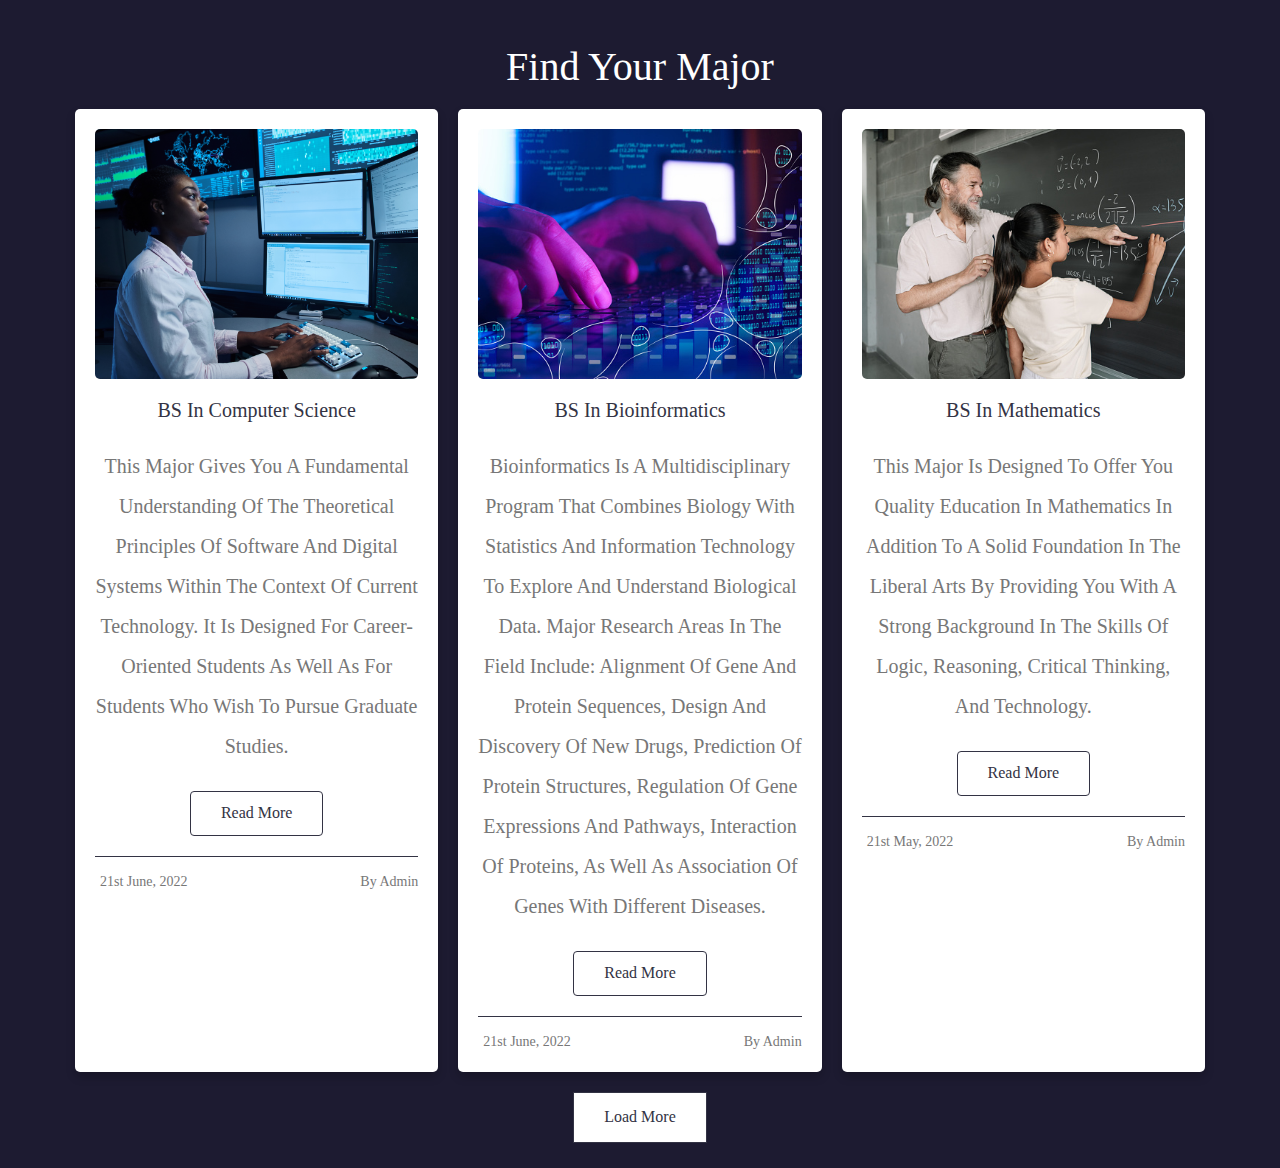
<file: UMS/findMajor.html>
<!DOCTYPE html>
<html>

<head>
    <meta charset="utf-8">
    <title>Find Your Major</title>
    <link rel="stylesheet" href="css/style2.css">
    <meta charset="utf-8">
    <meta http-equiv="X-UA-Compatible" content="IE=edge">
    <meta name="viewport" content="width=device-width, initial-scale=1">

    <link rel="stylesheet" href="https://cdn.jsdelivr.net/npm/bootstrap@3.3.7/dist/css/bootstrap.min.css"
        integrity="sha384-BVYiiSIFeK1dGmJRAkycuHAHRg32OmUcww7on3RYdg4Va+PmSTsz/K68vbdEjh4u" crossorigin="anonymous">

</head>

<body>
    <style>
        * {
            font-family: 'Times New Roman', Times, serif;
            margin: 0;
            padding: 0;
            box-sizing: border-box;
            outline: none;
            border: none;
            text-decoration: none;
            text-transform: capitalize;
            transition: all .2s linear;
        }

        body {
            background-color: #1d1b31;
            overflow: scroll;
        }

        .container {
            max-width: 1200px;
            margin: 0 auto;
            text-align: center;
            padding: 25px 20px;
        }

        .container .heading {
            font-size: 40px;
            margin-bottom: 20px;
            color: #fff;
        }

        .container .box-container {
            display: grid;
            grid-template-columns: repeat(auto-fit, minmax(350px, 1fr));
            gap: 20px;
        }

        .container .box-container .box {
            background-color: #fff;
            padding: 20px;
            border-radius: 5px;
            box-shadow: 0 5px 10px rgba(0, 0, 0, .2);
            display: none;
        }

        .container .box-container .box:nth-child(1),
        .container .box-container .box:nth-child(2),
        .container .box-container .box:nth-child(3) {
            display: inline-block;
        }

        .container .box-container .box .image {
            margin-bottom: 20px;
            overflow: hidden;
            height: 250px;
            border-radius: 5px;
        }

        .container .box-container .box .image img {
            height: 100%;
            width: 100%;
            object-fit: cover;
        }

        .container .box-container .box:hover .image img {
            transform: scale(1.1);
        }

        .container .box-container .box .content h3 {
            font-size: 20px;
            color: #334;
        }

        .container .box-container .box .content p {
            font-size: 20px;
            color: #777;
            line-height: 2;
            padding: 15px 0;
        }

        .container .box-container .box .content .btn {
            display: inline-block;
            padding: 10px 30px;
            border: 1px solid #334;
            color: #334;
            font-size: 16px;
        }

        .container .box-container .box .content .btn:hover {
            background-color:  #2980b9;;
            border-color: #2980b9;
            color: #fff;
        }

        .container .box-container .box .content .icons {
            display: flex;
            align-items: center;
            justify-content: space-between;
            margin-top: 20px;
            padding-top: 15px;
            border-top: 1px solid #334;
        }

        .container .box-container .box .content .icons span {
            font-size: 14px;
            color: #777;
        }

        .container .box-container .box .content .icons span i {
            padding-right: 5px;
            color: crimson;
        }

        #load-more {
            margin-top: 20px;
            display: inline-block;
            padding: 13px 30px;
            border: 1px solid #334;
            color: #334;
            font-size: 16px;
            background-color: #fff;
            cursor: pointer;
        }

        #load-more:hover {
            background-color: #2980b9;
            border-color: #2980b9;
            color: #fff;
        }

        @media (max-width:450px) {
            .container .heading {
                font-size: 25px;
            }

            .container .box-container {
                grid-template-columns: 1fr;
            }

            .container .box-container .box image {
                height: 200px;
            }

            .container .box-container .box .content p {
                font-size: 12px;
            }

            .container .box-container .box .content .icons span {
                font-size: 12px;
            }
        }
    </style>
    <div class="container">
        <h1 class="heading">Find Your Major</h1>
        <div class="box-container">
            <div class="box">
                <div class="image">
                    <img src="images/BsinCs.jpg" alt="">
                </div>
                <div class="content">
                    <h3>BS in Computer Science</h3>
                    <p>This major gives you a fundamental understanding of the theoretical principles of software and
                        digital systems within the context of current technology. It is designed for career-oriented
                        students as well as for students who wish to pursue graduate studies.</p>
                    <a href="#" class="btn">read more</a>
                    <div class="icons">
                        <span><i class="fas fa-calendar"></i> 21st June, 2022</span>
                        <span><i class="fas fa-user"></i>by admin</span>
                    </div>
                </div>
            </div>

            <div class="box">
                <div class="image">
                    <img src="images/bioinfo.jpg" alt="">
                </div>
                <div class="content">
                    <h3>BS in Bioinformatics</h3>
                    <p>Bioinformatics is a multidisciplinary program that combines biology with statistics and
                        information technology to explore and understand biological data. Major research areas in the
                        field include: alignment of gene and protein sequences, design and discovery of new drugs,
                        prediction of protein structures, regulation of gene expressions and pathways, interaction of
                        proteins, as well as association of genes with different diseases.</p>
                    <a href="#" class="btn">read more</a>
                    <div class="icons">
                        <span><i class="fas fa-calendar"></i> 21st June, 2022</span>
                        <span><i class="fas fa-user"></i>by admin</span>
                    </div>
                </div>
            </div>

            <div class="box">
                <div class="image">
                    <img src="images/maths.jpg" alt="">
                </div>
                <div class="content">
                    <h3>BS in Mathematics</h3>
                    <p>This major is designed to offer you quality education in mathematics in addition to a solid
                        foundation in the liberal arts by providing you with a strong background in the skills of logic,
                        reasoning, critical thinking, and technology.</p>
                    <a href="#" class="btn">read more</a>
                    <div class="icons">
                        <span><i class="fas fa-calendar"></i> 21st may, 2022</span>
                        <span><i class="fas fa-user"></i>by admin</span>
                    </div>
                </div>
            </div>

            <div class="box">
                <div class="image">
                    <img src="images/actuarial.jpg" alt="">
                </div>
                <div class="content">
                    <h3>Executive MA in Actuarial Science</h3>
                    <p>Actuaries are risk management experts who use mathematics, financial theory, probability, and
                        statistics to predict the likelihood of events and create innovative solutions to minimize risk
                        and its impact. They are creative thinkers, problem solvers, analysts and experienced business
                        professionals with a wide understanding of financial structures.</p>
                    <a href="#" class="btn">read more</a>
                    <div class="icons">
                        <span><i class="fas fa-calendar"></i> 21st may, 2022</span>
                        <span><i class="fas fa-user"></i>by admin</span>
                    </div>
                </div>
            </div>

            <div class="box">
                <div class="image">
                    <img src="images/appliedcomp.jpg" alt="">
                </div>
                <div class="content">
                    <h3>MS in Applied and Computational Mathematics</h3>
                    <p>This research-oriented program presents you with a unique opportunity to conduct high quality
                        research on problems of significant impact in applied sciences.</p>
                    <a href="#" class="btn">read more</a>
                    <div class="icons">
                        <span><i class="fas fa-calendar"></i> 21st June, 2022</span>
                        <span><i class="fas fa-user"></i>by admin</span>
                    </div>
                </div>
            </div>

            <div class="box">
                <div class="image">
                    <img src="images/msincs.jpg" alt="">
                </div>
                <div class="content">
                    <h3>MS in Computer Science</h3>
                    <p>Graduate work in computer science involves the study of the development of physical and
                        theoretical design and understanding of computer systems, as well as the implementation of those
                        developments into everyday life.</p>
                    <a href="#" class="btn">read more</a>
                    <div class="icons">
                        <span><i class="fas fa-calendar"></i> 21st June, 2022</span>
                        <span><i class="fas fa-user"></i>by admin</span>
                    </div>
                </div>
            </div>

            <div class="box">
                <div class="image">
                    <img src="images/online.jpg" alt="">
                </div>
                <div class="content">
                    <h3>MS in Computer Science(Online)</h3>
                    <p>this program gives you the relevant experience you need to meet the global demand for computer
                        science experts and apply what you learn across industries. Customize your studies by choosing
                        from two focus area options and solve real-world problems while building skill sets employers
                        want.</p>
                    <a href="#" class="btn">read more</a>
                    <div class="icons">
                        <span><i class="fas fa-calendar"></i> 21st June, 2022</span>
                        <span><i class="fas fa-user"></i>by admin</span>
                    </div>
                </div>
            </div>

            <div class="box">
                <div class="image">
                    <img src="images/ms.jpg" alt="">
                </div>
                <div class="content">
                    <h3>Minor in Computer Science</h3>
                    <p>This program will provide you with computing skills to be better prepared for the job market. You will
                        also gain basic knowledge of the computing field, related principles, and tools..</p>
                    <a href="#" class="btn">read more</a>
                    <div class="icons">
                        <span><i class="fas fa-calendar"></i> 21st June, 2022</span>
                        <span><i class="fas fa-user"></i>by admin</span>
                    </div>
                </div>
            </div>

            <div class="box">
                <div class="image">
                    <img src="images/mathsmin.jpg" alt="">
                </div>
                <div class="content">
                    <h3>Minor in Mathematics</h3>
                    <p>This program will provide you with a strong background in the skills of logic, reasoning, and critical
                        thinking.</p>
                    <a href="#" class="btn">read more</a>
                    <div class="icons">
                        <span><i class="fas fa-calendar"></i> 21st June, 2022</span>
                        <span><i class="fas fa-user"></i>by admin</span>
                    </div>
                </div>
            </div>

        </div>
        <div id="load-more">load more</div>
    </div>
    <script>

        let loadMoreBtn = document.querySelector('#load-more');
        let currentItem = 3;

        loadMoreBtn.onclick = () => {
            let boxes = [...document.querySelectorAll('.container .box-container .box')];
            for (var i = currentItem; i < currentItem + 3; i++) {
                boxes[i].style.display = 'inline-block';
            }
            currentItem += 3;

            if (currentItem >= boxes.length) {
                loadMoreBtn.style.display = 'none';
            }
        }

    </script>
</body>

</html>
</file>
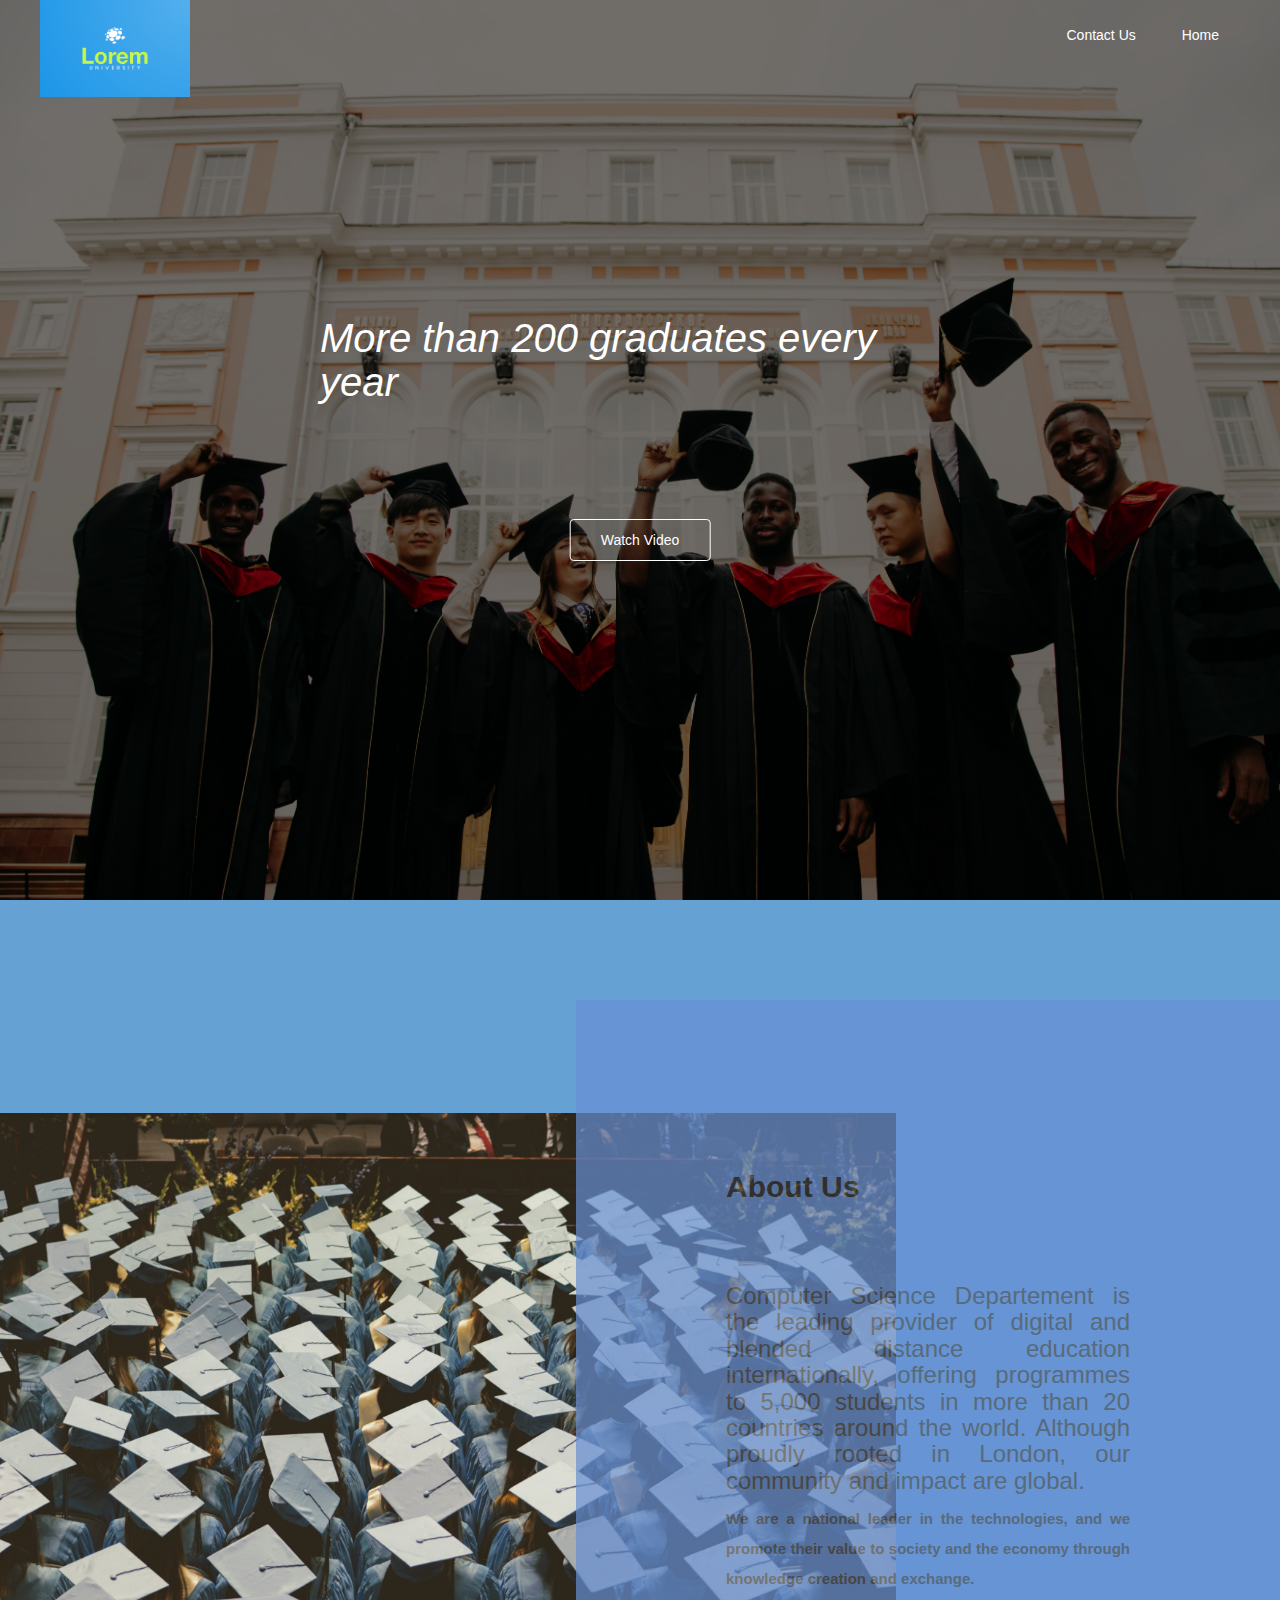
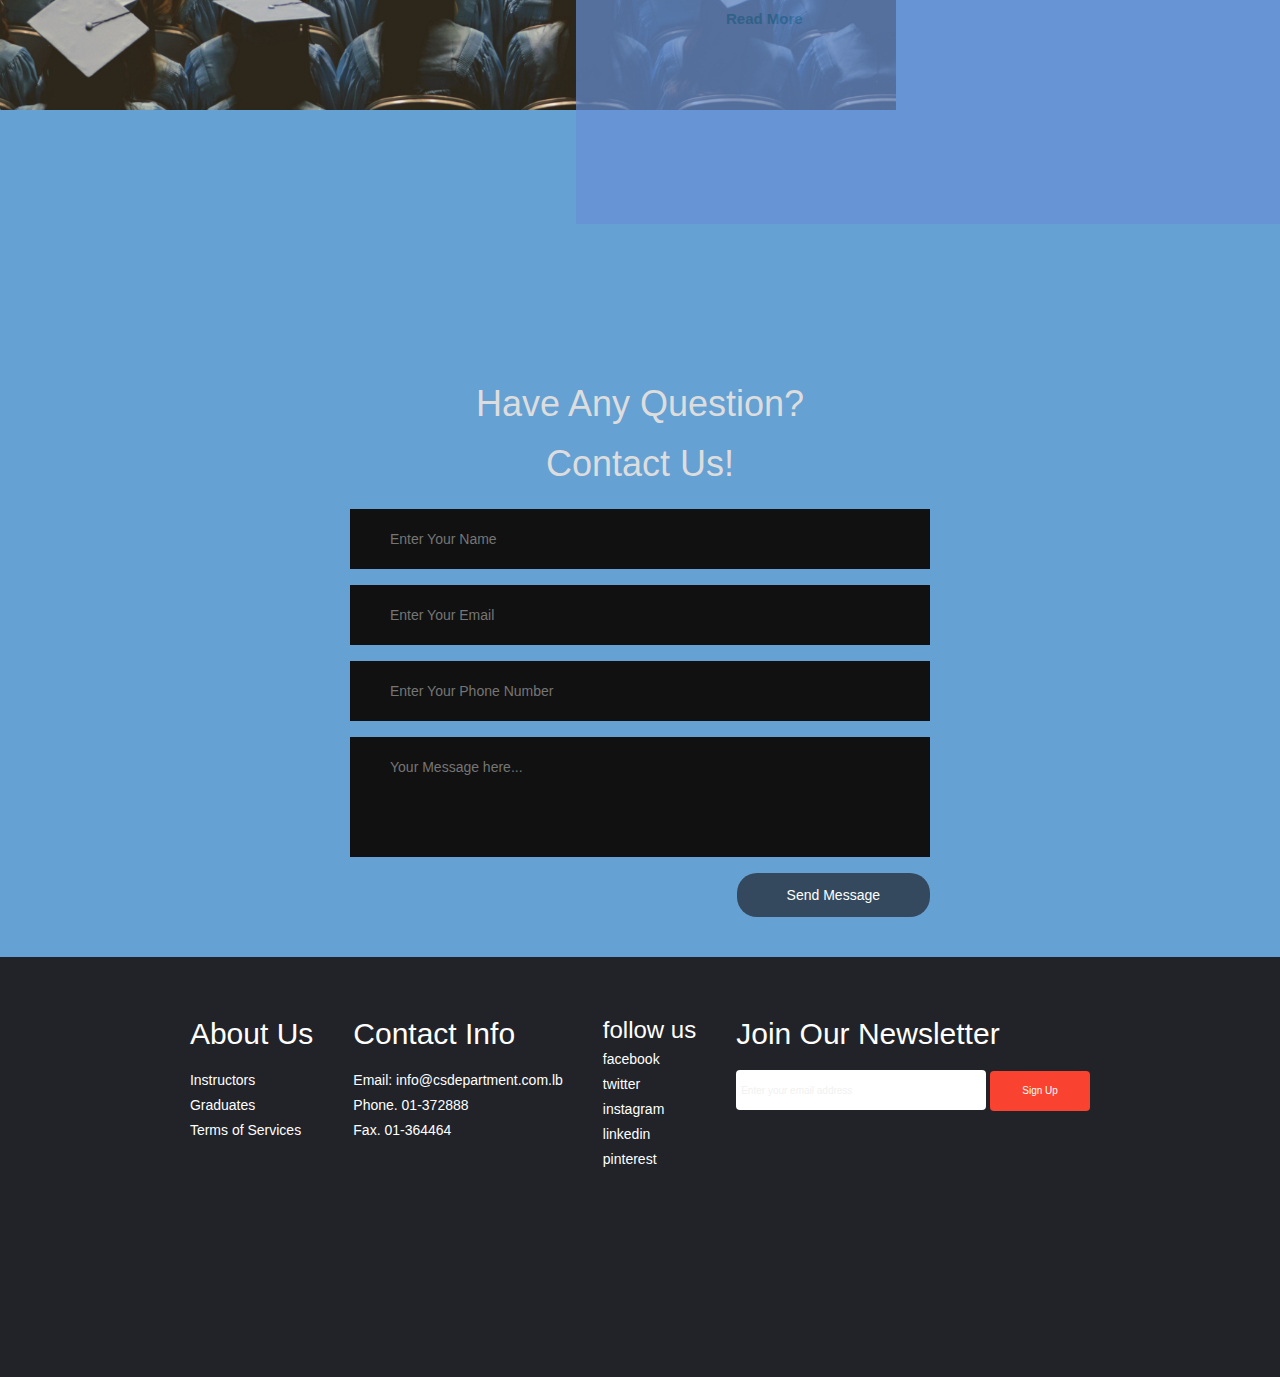
<file: UMS/graduates.html>
<!DOCTYPE html>
<html>

<head>
    <meta charset="utf-8">
    <title>Graduates</title>
    <meta charset="utf-8">
    <meta http-equiv="X-UA-Compatible" content="IE=edge">
    <meta name="viewport" content="width=device-width, initial-scale=1">

    <link rel="stylesheet" href="https://cdn.jsdelivr.net/npm/bootstrap@3.3.7/dist/css/bootstrap.min.css"
        integrity="sha384-BVYiiSIFeK1dGmJRAkycuHAHRg32OmUcww7on3RYdg4Va+PmSTsz/K68vbdEjh4u" crossorigin="anonymous">

</head>
<style>
    header {
        background: linear-gradient(rgba(0, 0, 0, 0.5), rgba(0, 0, 0, 0.5)), url("images/grads2.jpg");
        height: 100vh;
        background-size: cover;
        background-position: center;
    }

    body {
        overflow: scroll;
    }

    .center {
        display: block;
        margin-left: auto;
        margin-right: auto;
        width: 50%;
    }

    ul {
        float: right;
        list-style-type: none;
        margin-top: 25px;
        list-style-type: none;
        padding: 0;
    }

    ul li {
        display: inline-block;

    }

    ul li a {
        text-decoration: none;
        color: #fff;
        padding: 5px 20px;
        border: 1px solid transparent;
        transition: 0.6s ease;

    }

    ul li a:hover {
        background-color: #fff;
        color: #000;
    }

    ul li.active a {
        background-color: #fff;
        color: #000;
    }

    .logo img {
        float: left;
        width: 150px;
        height: auto;
    }

    .main {
        max-width: 1200px;
        margin: auto;
    }

    .title {
        position: absolute;
        top: 40%;
        left: 50%;
        transform: translate(-50%, -50%);
    }

    .title h1 {
        color: #fff;
        font-size: 60px;
        font-style: italic;
    }

    .title h4 {
        color: #fff;
        font-size: 40px;
        font-style: italic;
    }

    .button {
        position: absolute;
        top: 60%;
        left: 50%;
        transform: translate(-50%, -50%);
    }

    .btn {
        border: 1px solid #fff;
        padding: 10px 30px;
        color: #fff;
        text-decoration: none;
        transition: 0.6s ease;
        display: inline-block;
    }

    .btn:hover {
        background-color: #fff;
        color: #000;

    }




    .aboutuss {
        background: url('images/grads.jpg') no-repeat left;
        background-size: 70%;
        background-color: #66a1d4;
        overflow: hidden;
        padding: 100px 0;
    }

    .readbutton {

        position: absolute;
        top: 60%;
        left: 50%;
        transform: translate(-50%, -50%);

    }

    .inner-container {
        width: 55%;
        float: right;
        opacity: 0.7;
        background-color: #668fd4;
        padding: 150px;
    }

    .inner-container h1 {
        margin-bottom: 30px;
        font-size: 30px;
        font-weight: 900;
    }

    .text {
        font-size: 15px;
        color: #545454;
        font-weight: bolder;
        line-height: 30px;
        text-align: justify;
        margin-bottom: 40px;
    }

    .wrapper {
        font-family: 'raleway';
        display: flex;
        margin: 0 auto;
        justify-content: center;
        align-content: center;
        flex-direction: column;
        background-color: #66a1d4;
        padding: 4em;
        padding-bottom: 0;
    }

    .contact-box {
        background-color: #66a1d4;

        padding: 40px 0;
    }

    .contact-box h1 {
        text-align: center;
        color: #ddd;
    }

    .border {
        width: 100px;
        height: 10px;
        background-color: #66a1d4;

        margin: 40px auto;
    }

    .contact-form {
        max-width: 600px;
        margin: auto;
        padding: 0 10px;
        overflow: hidden;
    }

    .contactxt {
        display: block;
        width: 100%;
        box-sizing: border-box;
        margin: 16px 0;
        border: 0;
        background: #111;
        padding: 20px 40px;
        outline: none;
        color: #ddd;
        transition: 0.5s;
    }

    .contactxt:focus {
        box-shadow: 0 0 10px 4px #34495e;
    }



    .contactbutton {
        float: right;
        border: 0;
        background: #34495e;
        color: #fff;
        padding: 12px 50px;
        border-radius: 20px;
        cursor: pointer;
        transition: 0.5s;
    }

    .contactbutton:hover {
        background: #2980b9;
    }

    textarea.contactxt {
        resize: none;
        height: 120px;
    }

    .footer-container {
        background-color: #212329;
        padding: 4rem 0 2rem 0;
    }

    .footer {
        width: 80%;
        height: 40vh;
        background-color: #212329;
        color: #fff;
        display: flex;
        justify-content: center;
        flex-wrap: wrap;
        margin: 0 auto;
        font-family: Arial, Helvetica, sans-serif;
    }

    .footer-heading {
        display: flex;
        flex-direction: column;
        margin-right: 4rem;
    }

    .footer-heading h2 {
        margin-bottom: 2rem;
    }

    .footer-heading * {
        color: #fff;
        text-decoration: none;
        margin-bottom: 0.5rem;
    }

    .footer-heading *:hover {
        color: red;
        transition: 0.3s ease-out;

    }

    .joinemail h2 {
        margin-bottom: 2rem;
    }

    #footeremail {
        width: 250px;
        height: 40px;
        border-radius: 4px;
        outline: none;
        border: none;
        padding-left: 0.5rem;
        font-size: 1rem;
        margin-bottom: 1rem;
    }

    #footeremail::placeholder {
        color: #f1f1f1;
    }

    .image1 {
        display: block;
        margin-left: auto;
        margin-right: auto;
        width: 50%;
    }

    #emailbtn {
        width: 100px;
        height: 40px;
        border-radius: 4px;
        background-color: #F94230;
        outline: none;
        border: none;
        color: #fff;
        font-size: 1rem;
    }

    #emailbtn:hover {
        cursor: pointer;
        background-color: #337AF1;
        transition: all 0.4s ease-out;
    }
</style>

<body>
    <header>
        <div class="main">

            <div class="logo">
                <img src="images/logo.png" alt="">
            </div>



            <ul>
                <li><a href="#contactus">Contact Us</a></li>

                <li><a href="index.html">Home</a></li>

            </ul>

        </div>
        <div class="title">
            <h4>More than 200 graduates every year</h4>
        </div>
        <div class="button">
            <a href="https://youtu.be/513zkqR53A4" class="btn">Watch Video</a>
        </div>
    </header>
    <section>
        <div class="aboutuss" id="aboutus">
            <div class="inner-container">
                <h1>About Us</h1>

                <div class="text">
                    <br>
                    <h3>
                        <p>Computer Science Departement is the leading provider of digital and blended distance
                            education
                            internationally, offering programmes to 5,000 students in more than 20 countries around the
                            world.
                            Although proudly rooted in London, our community and impact are global.
                    </h3>
                    We are a national leader in the technologies, and we promote their value to society and the
                    economy through knowledge creation and exchange.</p>
                    <div class="readbtn">
                        <a href="#">Read More</a>
                    </div>

                </div>
            </div>
        </div>
    </section>
    <div id="contactus" class="contact-box">
        <h1>Have Any Question? </h1>
        <h1>Contact Us! </h1>
        <form class="contact-form">
            <input type="text" class="contactxt" placeholder="Enter Your Name">
            <input type="email" class="contactxt" placeholder="Enter Your Email">
            <input type="text" class="contactxt" placeholder="Enter Your Phone Number">
            <textarea class="contactxt" placeholder="Your Message here..."></textarea>
            <input type="submit" class="contactbutton" value="Send Message">

        </form>

    </div>

    <div class="footer-container">
        <div class="footer">
            <div class="footer-heading footer1">
                <h2>About Us</h2>
                <a href="#">Instructors</a>
                <a href="#">Graduates</a>
                <a href="#">Terms of Services</a>
            </div>
            <div class="footer-heading footer2">
                <h2>Contact Info</h2>
                <a href="#">Email: info@csdepartment.com.lb</a>
                <a href="#">Phone. 01-372888</a>
                <a href="#">Fax. 01-364464</a>
            </div>

            <div class="footer-heading footer3">
                <h3>follow us</h3>
                <a href="#"> <i class="fab fa-facebook-f"></i> facebook </a>
                <a href="#"> <i class="fab fa-twitter"></i> twitter </a>
                <a href="#"> <i class="fab fa-instagram"></i> instagram </a>
                <a href="#"> <i class="fab fa-linkedin"></i> linkedin </a>
                <a href="#"> <i class="fab fa-pinterest"></i> pinterest </a>
            </div>
            <div class="joinemail">
                <h2>Join Our Newsletter</h2>
                <input type="email" placeholder="Enter your email address" id="footeremail">
                <input type="submit" value="Sign Up" id="emailbtn">

            </div>


        </div>
</body>

</html>
</file>
<file: UMS/css/style2.css>
*{
    padding: 0;
    margin: 0;
    font-family: "poppins", sans-serif;
    box-sizing: border-box;
 }
body{
   position: relative;
   min-height: 100vh;
   width: 100%;
   overflow: hidden;
}

.sidebar{
   position: fixed;
   top: 0;
   left: 0;
   height: 100%;
   width: 78px;
   background: #11101d;
   padding: 6px 14px;
   transition: all 0.5 ease;
}

.sidebar.active{
   width: 240px;
}

.sidebar .logo_content .logo{
   color: #fff;
   display: flex;
   height: 50px;
   width: 100%;
   align-items: center;
   opacity: 0;
   pointer-events: none;
   transition: all 0.5s ease;
}

.sidebar.active .logo_content .logo{
   opacity: 1;
   pointer-events: none;
}


.logo_content .logo img{
   font-size: 28px;
   margin-right: 0px;
}

.logo_content .logo .logo_name{
   font-size: 15px;
   font-weight: 400;
}

.sidebar #btn{
   position: absolute;
   color: #fff;
   left: 50%;
   top: 6px;
   font-size: 20px;
   height: 30px;
   width: 30px;
   margin-top: 12px;
   text-align: center;
   line-height: 50px;
   transform: translateX(-50%);
}

.sidebar.active #btn{
   left: 85%;
}

.sidebar ul{
   margin-top: 20px;
}

.sidebar ul li .tooltip{
   display: none;
}

.sidebar.active ul li .tooltip{
   position: absolute;
   left: 122px;
   top: 0;
   transform: translate(-50%, -50%);
   border-radius: 6px;
   height: 35px;
   width: 122px;
   background: #fff;
   line-height: 35px;
   text-align: center;
   box-shadow: 0 5px 10px rgba(0, 0, 0, 0.2);
   transition: 0s;
   opacity: 0;
   pointer-events: none;
   display: block;
}

.sidebar ul li:hover .tooltip{
   transition: all 0.5s ease;
   opacity: 0;
   top: 50%;
}

.sidebar ul li{
   position: relative;
   height: 50px;
   width: 100%;
   margin: 0 5px;
   list-style: none;
   line-height: 50px;
   
}

.input_container{
   position:relative;
   padding:0;
   margin:0;
}

.sidebar.active ul li input{
   border-radius: 12px;
   height: 40px;
   width: 200px;
   left: 0;
   top: 0;
   outline: none;
   border: none;
   background: #1d1b31;
   padding-left: 50px;
   font-size: 18px;
   color: #fff;
   margin:0;
}

.sidebar ul li input{
   width: 0;
   height: 0;
   border: 0;
}

#input_img {
   position:absolute;
   bottom:8px;
   left:10px;
   width:30px;
   height:30px;
}

.sidebar ul li .bx_search:hover{
   background: #fff;
}

.sidebar ul li a{
   color: #fff;
   display: flex;
   align-items: center;
   text-decoration: none;
   transition: all 0.4s ease;
   border-radius: 12px;
   white-space: nowrap;
}

.sidebar ul li a:hover{
   color: #11101d;
   background: #fff;
}

.sidebar ul li a img{
   height: 30px;
   margin-right: 20px;
   min-width: 35px;
   border-radius: 12px;
   line-height: 50px;
} 

.sidebar .links_name{
   opacity: 0;
   pointer-events: none;
   transition: all 0.5s ease;
}

.sidebar.active .links_name{
   opacity: 1;
   pointer-events: auto;
}

ul li .grid{
   height: 25px;
   width: 25px;
}
.sidebar .profile_content{
   position: absolute;
   color: #fff;
   bottom: 0;
   left: 0;
   width: 100%;
}

.sidebar .profile_content .profile{
   position: relative;
   padding: 10px 6px;
   height: 60px;
   background: none;
   transition: all 0.4s ease;
}

.sidebar.active .profile_content .profile{
   background: #1d1b31;
}

.profile_content .profile .profile_details{
   display: flex;
   align-items: center;
   opacity: 0;
   pointer-events: none;
   white-space: nowrap;
}

.sidebar.active .profile .profile_details{
   opacity: 1;
   pointer-events: auto;
}

.profile .profile_details img{
   height: 45px;
   width: 45px;
   object-fit: cover;
   border-radius: 9px;
}

.profile .profile_details .name{
   font-size: 15px;
   font-weight: 400;
}

.profile .profile_details .job{
   font-size: 12px;
}

.profile #log_out{
   position: absolute;
   left: 50%;
   bottom: 18px;
   transform: translateX(-50%);
   min-width: 20px;
   line-height: 50px;
   font-size: 20px;
   text-align: center;
   transition: all 0.5s ease;
   background: #1d1b31;
}

.sidebar.active .profile #log_out{
   left: 88%;
   background: none;
}

.page_content{
   padding-left: 250px;
}

.home_content{
   position: absolute;
   height: 100%;
   width: calc(100% -78px);
   left: 78px;
   transition: all 0.5s ease;
}

.home_content .text{
   font-size: 20px;
   font-weight: 500;
   color: #1d1b31;
   margin: 12px;
}

.sidebar.active ~ .home_content {
   width: calc(100% -240px);
   left: 240px;
}
</file>
